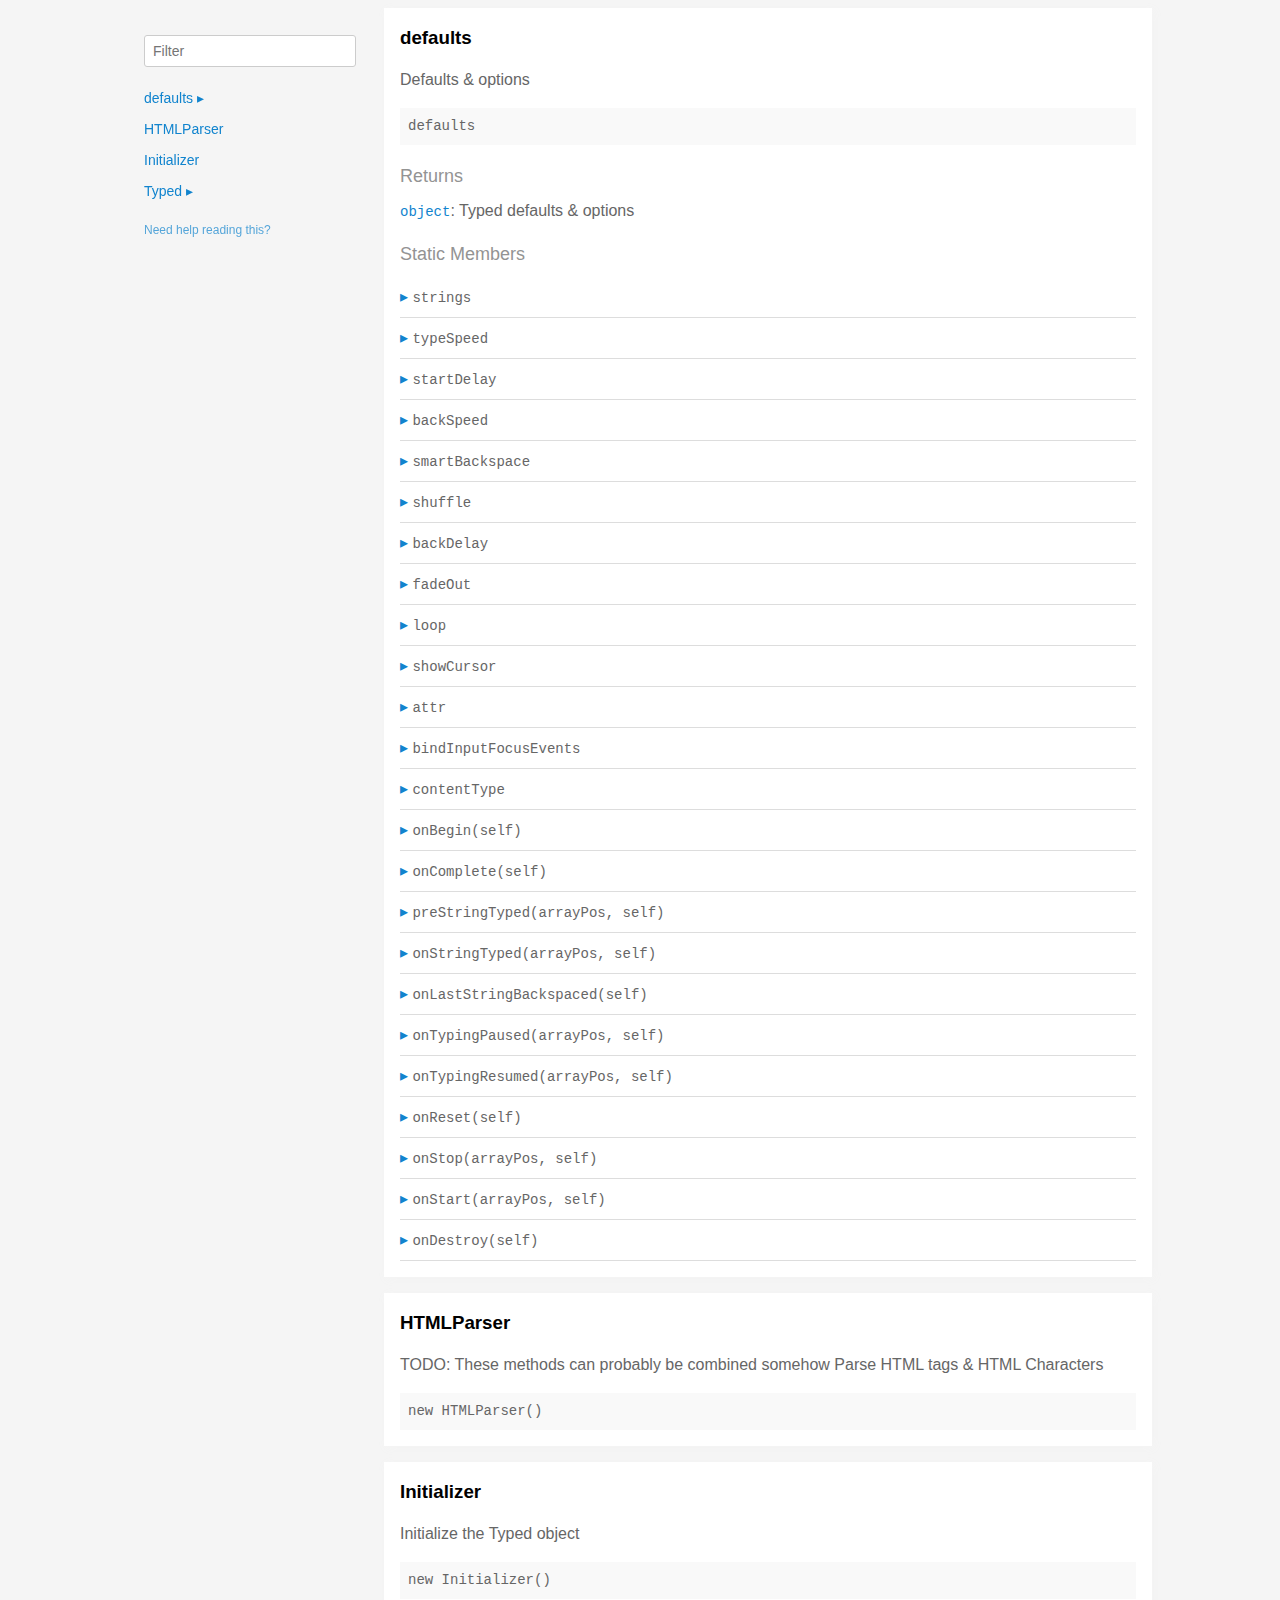
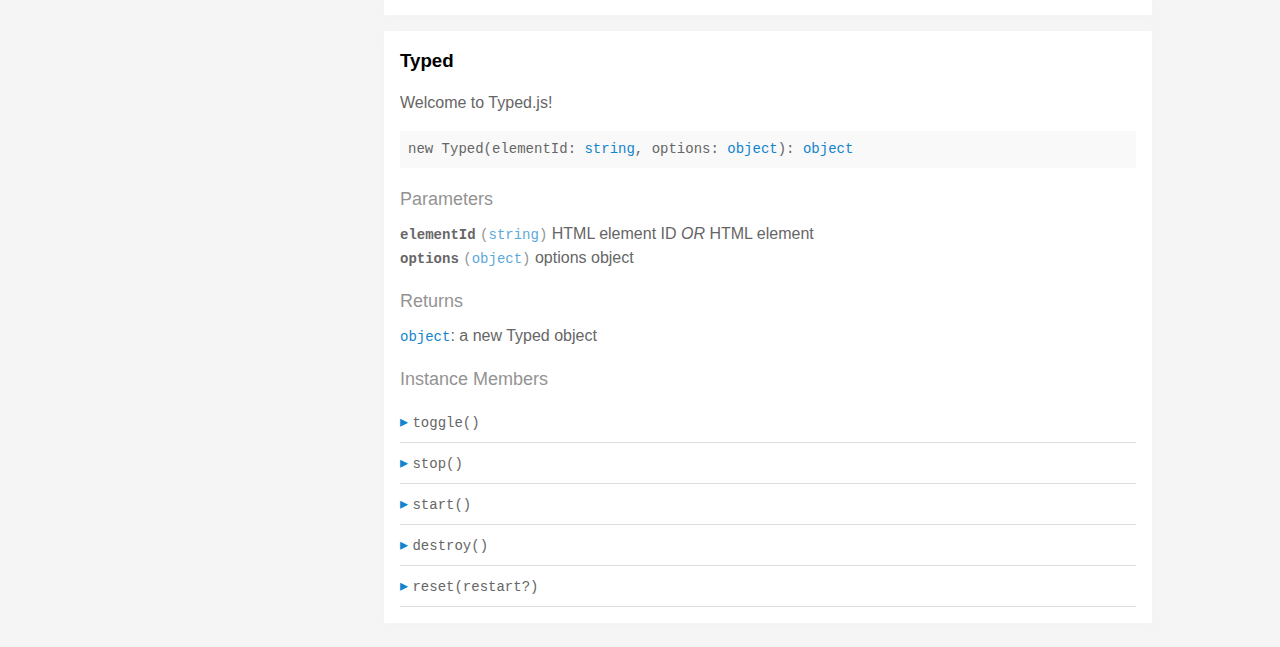
<file: assets/script/typed.js/docs/index.html>
<!doctype html>
<html>
<head>
  <meta charset='utf-8' />
  <title>  | Documentation</title>
  <meta name='viewport' content='width=device-width,initial-scale=1'>
  <link href='assets/bass.css' type='text/css' rel='stylesheet' />
  <link href='assets/style.css' type='text/css' rel='stylesheet' />
  <link href='assets/github.css' type='text/css' rel='stylesheet' />
</head>
<body class='documentation'>
  <div class='max-width-4 mx-auto'>
    <div class='clearfix md-mxn2'>
      <div class='fixed xs-hide fix-3 overflow-auto max-height-100'>
        <div class='py1 px2'>
          <h3 class='mb0 no-anchor'></h3>
          <div class='mb1'><code></code></div>
          <input
            placeholder='Filter'
            id='filter-input'
            class='col12 block input'
            type='text' />
          <div id='toc'>
            <ul class='list-reset h5 py1-ul'>
              
                
                <li><a
                  href='#defaults'
                  class=" toggle-sibling">
                  defaults
                  <span class='icon'>▸</span>
                </a>
                
                <div class='toggle-target display-none'>
                  
                  <ul class='list-reset py1-ul pl1'>
                    <li class='h5'><span>Static members</span></li>
                    
                      <li><a
                        href='#defaults.strings'
                        class='regular pre-open'>
                        .strings
                      </a></li>
                    
                      <li><a
                        href='#defaults.typeSpeed'
                        class='regular pre-open'>
                        .typeSpeed
                      </a></li>
                    
                      <li><a
                        href='#defaults.startDelay'
                        class='regular pre-open'>
                        .startDelay
                      </a></li>
                    
                      <li><a
                        href='#defaults.backSpeed'
                        class='regular pre-open'>
                        .backSpeed
                      </a></li>
                    
                      <li><a
                        href='#defaults.smartBackspace'
                        class='regular pre-open'>
                        .smartBackspace
                      </a></li>
                    
                      <li><a
                        href='#defaults.shuffle'
                        class='regular pre-open'>
                        .shuffle
                      </a></li>
                    
                      <li><a
                        href='#defaults.backDelay'
                        class='regular pre-open'>
                        .backDelay
                      </a></li>
                    
                      <li><a
                        href='#defaults.fadeOut'
                        class='regular pre-open'>
                        .fadeOut
                      </a></li>
                    
                      <li><a
                        href='#defaults.loop'
                        class='regular pre-open'>
                        .loop
                      </a></li>
                    
                      <li><a
                        href='#defaults.showCursor'
                        class='regular pre-open'>
                        .showCursor
                      </a></li>
                    
                      <li><a
                        href='#defaults.attr'
                        class='regular pre-open'>
                        .attr
                      </a></li>
                    
                      <li><a
                        href='#defaults.bindInputFocusEvents'
                        class='regular pre-open'>
                        .bindInputFocusEvents
                      </a></li>
                    
                      <li><a
                        href='#defaults.contentType'
                        class='regular pre-open'>
                        .contentType
                      </a></li>

                      <li><a
                        href='#defaults.onBegin'
                        class='regular pre-open'>
                        .onBegin
                      </a></li>

                      <li><a
                        href='#defaults.onComplete'
                        class='regular pre-open'>
                        .onComplete
                      </a></li>
                    
                      <li><a
                        href='#defaults.preStringTyped'
                        class='regular pre-open'>
                        .preStringTyped
                      </a></li>
                    
                      <li><a
                        href='#defaults.onStringTyped'
                        class='regular pre-open'>
                        .onStringTyped
                      </a></li>
                    
                      <li><a
                        href='#defaults.onLastStringBackspaced'
                        class='regular pre-open'>
                        .onLastStringBackspaced
                      </a></li>
                    
                      <li><a
                        href='#defaults.onTypingPaused'
                        class='regular pre-open'>
                        .onTypingPaused
                      </a></li>
                    
                      <li><a
                        href='#defaults.onTypingResumed'
                        class='regular pre-open'>
                        .onTypingResumed
                      </a></li>
                    
                      <li><a
                        href='#defaults.onReset'
                        class='regular pre-open'>
                        .onReset
                      </a></li>
                    
                      <li><a
                        href='#defaults.onStop'
                        class='regular pre-open'>
                        .onStop
                      </a></li>
                    
                      <li><a
                        href='#defaults.onStart'
                        class='regular pre-open'>
                        .onStart
                      </a></li>
                    
                      <li><a
                        href='#defaults.onDestroy'
                        class='regular pre-open'>
                        .onDestroy
                      </a></li>
                    
                    </ul>
                  
                  
                  
                </div>
                
                </li>
              
                
                <li><a
                  href='#htmlparser'
                  class="">
                  HTMLParser
                  
                </a>
                
                </li>
              
                
                <li><a
                  href='#initializer'
                  class="">
                  Initializer
                  
                </a>
                
                </li>
              
                
                <li><a
                  href='#typed'
                  class=" toggle-sibling">
                  Typed
                  <span class='icon'>▸</span>
                </a>
                
                <div class='toggle-target display-none'>
                  
                  
                    <ul class='list-reset py1-ul pl1'>
                      <li class='h5'><span>Instance members</span></li>
                      
                      <li><a
                        href='#Typed#toggle'
                        class='regular pre-open'>
                        #toggle
                      </a></li>
                      
                      <li><a
                        href='#Typed#stop'
                        class='regular pre-open'>
                        #stop
                      </a></li>
                      
                      <li><a
                        href='#Typed#start'
                        class='regular pre-open'>
                        #start
                      </a></li>
                      
                      <li><a
                        href='#Typed#destroy'
                        class='regular pre-open'>
                        #destroy
                      </a></li>
                      
                      <li><a
                        href='#Typed#reset'
                        class='regular pre-open'>
                        #reset
                      </a></li>
                      
                    </ul>
                  
                  
                </div>
                
                </li>
              
            </ul>
          </div>
          <div class='mt1 h6 quiet'>
            <a href='http://documentation.js.org/reading-documentation.html'>Need help reading this?</a>
          </div>
        </div>
      </div>
      <div class='fix-margin-3'>
        
          
            <section class='p2 mb2 clearfix bg-white minishadow'>

  
  <div class='clearfix'>
    
    <h3 class='fl m0' id='defaults'>
      defaults
    </h3>
    
    
  </div>
  

  <p>Defaults &#x26; options</p>


  <div class='pre p1 fill-light mt0'>defaults</div>
  
  

  
  
  
  
  

  

  

  
    
      <div class='py1 quiet mt1 prose-big'>Returns</div>
      <code><a href="https://developer.mozilla.org/en-US/docs/Web/JavaScript/Reference/Global_Objects/Object">object</a></code>:
        Typed defaults &#x26; options

      
    
  

  

  

  
    <div class='py1 quiet mt1 prose-big'>Static Members</div>
    <div class="clearfix">
  
    <div class='border-bottom' id='defaults.strings'>
      <div class="clearfix small pointer toggle-sibling">
        <div class="py1 contain">
            <a class='icon pin-right py1 dark-link caret-right'>▸</a>
            <span class='code strong strong truncate'>strings</span>
        </div>
      </div>
      <div class="clearfix display-none toggle-target">
        <section class='p2 mb2 clearfix bg-white minishadow'>

  

  

  <div class='pre p1 fill-light mt0'>strings</div>
  
  

  
  
  
  
  

  

  
    <div class='py1 quiet mt1 prose-big'>Properties</div>
    <div>
      
        <div class='space-bottom0'>
          <span class='code bold'>strings</span> <code class='quiet'>(<a href="https://developer.mozilla.org/en-US/docs/Web/JavaScript/Reference/Global_Objects/Array">array</a>)</code>
          : strings to be typed

          
        </div>
      
        <div class='space-bottom0'>
          <span class='code bold'>stringsElement</span> <code class='quiet'>(<a href="https://developer.mozilla.org/en-US/docs/Web/JavaScript/Reference/Global_Objects/String">string</a>)</code>
          : ID of element containing string children

          
        </div>
      
    </div>
  

  

  

  

  

  

  
</section>

      </div>
    </div>
  
    <div class='border-bottom' id='defaults.typeSpeed'>
      <div class="clearfix small pointer toggle-sibling">
        <div class="py1 contain">
            <a class='icon pin-right py1 dark-link caret-right'>▸</a>
            <span class='code strong strong truncate'>typeSpeed</span>
        </div>
      </div>
      <div class="clearfix display-none toggle-target">
        <section class='p2 mb2 clearfix bg-white minishadow'>

  

  

  <div class='pre p1 fill-light mt0'>typeSpeed</div>
  
  

  
  
  
  
  

  

  
    <div class='py1 quiet mt1 prose-big'>Properties</div>
    <div>
      
        <div class='space-bottom0'>
          <span class='code bold'>typeSpeed</span> <code class='quiet'>(<a href="https://developer.mozilla.org/en-US/docs/Web/JavaScript/Reference/Global_Objects/Number">number</a>)</code>
          : type speed in milliseconds

          
        </div>
      
    </div>
  

  

  

  

  

  

  
</section>

      </div>
    </div>
  
    <div class='border-bottom' id='defaults.startDelay'>
      <div class="clearfix small pointer toggle-sibling">
        <div class="py1 contain">
            <a class='icon pin-right py1 dark-link caret-right'>▸</a>
            <span class='code strong strong truncate'>startDelay</span>
        </div>
      </div>
      <div class="clearfix display-none toggle-target">
        <section class='p2 mb2 clearfix bg-white minishadow'>

  

  

  <div class='pre p1 fill-light mt0'>startDelay</div>
  
  

  
  
  
  
  

  

  
    <div class='py1 quiet mt1 prose-big'>Properties</div>
    <div>
      
        <div class='space-bottom0'>
          <span class='code bold'>startDelay</span> <code class='quiet'>(<a href="https://developer.mozilla.org/en-US/docs/Web/JavaScript/Reference/Global_Objects/Number">number</a>)</code>
          : time before typing starts in milliseconds

          
        </div>
      
    </div>
  

  

  

  

  

  

  
</section>

      </div>
    </div>
  
    <div class='border-bottom' id='defaults.backSpeed'>
      <div class="clearfix small pointer toggle-sibling">
        <div class="py1 contain">
            <a class='icon pin-right py1 dark-link caret-right'>▸</a>
            <span class='code strong strong truncate'>backSpeed</span>
        </div>
      </div>
      <div class="clearfix display-none toggle-target">
        <section class='p2 mb2 clearfix bg-white minishadow'>

  

  

  <div class='pre p1 fill-light mt0'>backSpeed</div>
  
  

  
  
  
  
  

  

  
    <div class='py1 quiet mt1 prose-big'>Properties</div>
    <div>
      
        <div class='space-bottom0'>
          <span class='code bold'>backSpeed</span> <code class='quiet'>(<a href="https://developer.mozilla.org/en-US/docs/Web/JavaScript/Reference/Global_Objects/Number">number</a>)</code>
          : backspacing speed in milliseconds

          
        </div>
      
    </div>
  

  

  

  

  

  

  
</section>

      </div>
    </div>
  
    <div class='border-bottom' id='defaults.smartBackspace'>
      <div class="clearfix small pointer toggle-sibling">
        <div class="py1 contain">
            <a class='icon pin-right py1 dark-link caret-right'>▸</a>
            <span class='code strong strong truncate'>smartBackspace</span>
        </div>
      </div>
      <div class="clearfix display-none toggle-target">
        <section class='p2 mb2 clearfix bg-white minishadow'>

  

  

  <div class='pre p1 fill-light mt0'>smartBackspace</div>
  
  

  
  
  
  
  

  

  
    <div class='py1 quiet mt1 prose-big'>Properties</div>
    <div>
      
        <div class='space-bottom0'>
          <span class='code bold'>smartBackspace</span> <code class='quiet'>(<a href="https://developer.mozilla.org/en-US/docs/Web/JavaScript/Reference/Global_Objects/Boolean">boolean</a>)</code>
          : only backspace what doesn't match the previous string

          
        </div>
      
    </div>
  

  

  

  

  

  

  
</section>

      </div>
    </div>
  
    <div class='border-bottom' id='defaults.shuffle'>
      <div class="clearfix small pointer toggle-sibling">
        <div class="py1 contain">
            <a class='icon pin-right py1 dark-link caret-right'>▸</a>
            <span class='code strong strong truncate'>shuffle</span>
        </div>
      </div>
      <div class="clearfix display-none toggle-target">
        <section class='p2 mb2 clearfix bg-white minishadow'>

  

  

  <div class='pre p1 fill-light mt0'>shuffle</div>
  
  

  
  
  
  
  

  

  
    <div class='py1 quiet mt1 prose-big'>Properties</div>
    <div>
      
        <div class='space-bottom0'>
          <span class='code bold'>shuffle</span> <code class='quiet'>(<a href="https://developer.mozilla.org/en-US/docs/Web/JavaScript/Reference/Global_Objects/Boolean">boolean</a>)</code>
          : shuffle the strings

          
        </div>
      
    </div>
  

  

  

  

  

  

  
</section>

      </div>
    </div>
  
    <div class='border-bottom' id='defaults.backDelay'>
      <div class="clearfix small pointer toggle-sibling">
        <div class="py1 contain">
            <a class='icon pin-right py1 dark-link caret-right'>▸</a>
            <span class='code strong strong truncate'>backDelay</span>
        </div>
      </div>
      <div class="clearfix display-none toggle-target">
        <section class='p2 mb2 clearfix bg-white minishadow'>

  

  

  <div class='pre p1 fill-light mt0'>backDelay</div>
  
  

  
  
  
  
  

  

  
    <div class='py1 quiet mt1 prose-big'>Properties</div>
    <div>
      
        <div class='space-bottom0'>
          <span class='code bold'>backDelay</span> <code class='quiet'>(<a href="https://developer.mozilla.org/en-US/docs/Web/JavaScript/Reference/Global_Objects/Number">number</a>)</code>
          : time before backspacing in milliseconds

          
        </div>
      
    </div>
  

  

  

  

  

  

  
</section>

      </div>
    </div>
  
    <div class='border-bottom' id='defaults.fadeOut'>
      <div class="clearfix small pointer toggle-sibling">
        <div class="py1 contain">
            <a class='icon pin-right py1 dark-link caret-right'>▸</a>
            <span class='code strong strong truncate'>fadeOut</span>
        </div>
      </div>
      <div class="clearfix display-none toggle-target">
        <section class='p2 mb2 clearfix bg-white minishadow'>

  

  

  <div class='pre p1 fill-light mt0'>fadeOut</div>
  
  

  
  
  
  
  

  

  
    <div class='py1 quiet mt1 prose-big'>Properties</div>
    <div>
      
        <div class='space-bottom0'>
          <span class='code bold'>fadeOut</span> <code class='quiet'>(<a href="https://developer.mozilla.org/en-US/docs/Web/JavaScript/Reference/Global_Objects/Boolean">boolean</a>)</code>
          : Fade out instead of backspace

          
        </div>
      
        <div class='space-bottom0'>
          <span class='code bold'>fadeOutClass</span> <code class='quiet'>(<a href="https://developer.mozilla.org/en-US/docs/Web/JavaScript/Reference/Global_Objects/String">string</a>)</code>
          : css class for fade animation

          
        </div>
      
        <div class='space-bottom0'>
          <span class='code bold'>fadeOutDelay</span> <code class='quiet'>(<a href="https://developer.mozilla.org/en-US/docs/Web/JavaScript/Reference/Global_Objects/Boolean">boolean</a>)</code>
          : Fade out delay in milliseconds

          
        </div>
      
    </div>
  

  

  

  

  

  

  
</section>

      </div>
    </div>
  
    <div class='border-bottom' id='defaults.loop'>
      <div class="clearfix small pointer toggle-sibling">
        <div class="py1 contain">
            <a class='icon pin-right py1 dark-link caret-right'>▸</a>
            <span class='code strong strong truncate'>loop</span>
        </div>
      </div>
      <div class="clearfix display-none toggle-target">
        <section class='p2 mb2 clearfix bg-white minishadow'>

  

  

  <div class='pre p1 fill-light mt0'>loop</div>
  
  

  
  
  
  
  

  

  
    <div class='py1 quiet mt1 prose-big'>Properties</div>
    <div>
      
        <div class='space-bottom0'>
          <span class='code bold'>loop</span> <code class='quiet'>(<a href="https://developer.mozilla.org/en-US/docs/Web/JavaScript/Reference/Global_Objects/Boolean">boolean</a>)</code>
          : loop strings

          
        </div>
      
        <div class='space-bottom0'>
          <span class='code bold'>loopCount</span> <code class='quiet'>(<a href="https://developer.mozilla.org/en-US/docs/Web/JavaScript/Reference/Global_Objects/Number">number</a>)</code>
          : amount of loops

          
        </div>
      
    </div>
  

  

  

  

  

  

  
</section>

      </div>
    </div>
  
    <div class='border-bottom' id='defaults.showCursor'>
      <div class="clearfix small pointer toggle-sibling">
        <div class="py1 contain">
            <a class='icon pin-right py1 dark-link caret-right'>▸</a>
            <span class='code strong strong truncate'>showCursor</span>
        </div>
      </div>
      <div class="clearfix display-none toggle-target">
        <section class='p2 mb2 clearfix bg-white minishadow'>

  

  

  <div class='pre p1 fill-light mt0'>showCursor</div>
  
  

  
  
  
  
  

  

  
    <div class='py1 quiet mt1 prose-big'>Properties</div>
    <div>
      
        <div class='space-bottom0'>
          <span class='code bold'>showCursor</span> <code class='quiet'>(<a href="https://developer.mozilla.org/en-US/docs/Web/JavaScript/Reference/Global_Objects/Boolean">boolean</a>)</code>
          : show cursor

          
        </div>
      
        <div class='space-bottom0'>
          <span class='code bold'>cursorChar</span> <code class='quiet'>(<a href="https://developer.mozilla.org/en-US/docs/Web/JavaScript/Reference/Global_Objects/String">string</a>)</code>
          : character for cursor

          
        </div>
      
        <div class='space-bottom0'>
          <span class='code bold'>autoInsertCss</span> <code class='quiet'>(<a href="https://developer.mozilla.org/en-US/docs/Web/JavaScript/Reference/Global_Objects/Boolean">boolean</a>)</code>
          : insert CSS for cursor and fadeOut into HTML 
<head>

          
        </div>
      
    </div>
  

  

  

  

  

  

  
</section>

      </div>
    </div>
  
    <div class='border-bottom' id='defaults.attr'>
      <div class="clearfix small pointer toggle-sibling">
        <div class="py1 contain">
            <a class='icon pin-right py1 dark-link caret-right'>▸</a>
            <span class='code strong strong truncate'>attr</span>
        </div>
      </div>
      <div class="clearfix display-none toggle-target">
        <section class='p2 mb2 clearfix bg-white minishadow'>

  

  

  <div class='pre p1 fill-light mt0'>attr</div>
  
  

  
  
  
  
  

  

  
    <div class='py1 quiet mt1 prose-big'>Properties</div>
    <div>
      
        <div class='space-bottom0'>
          <span class='code bold'>attr</span> <code class='quiet'>(<a href="https://developer.mozilla.org/en-US/docs/Web/JavaScript/Reference/Global_Objects/String">string</a>)</code>
          : attribute for typing
Ex: input placeholder, value, or just HTML text

          
        </div>
      
    </div>
  

  

  

  

  

  

  
</section>

      </div>
    </div>
  
    <div class='border-bottom' id='defaults.bindInputFocusEvents'>
      <div class="clearfix small pointer toggle-sibling">
        <div class="py1 contain">
            <a class='icon pin-right py1 dark-link caret-right'>▸</a>
            <span class='code strong strong truncate'>bindInputFocusEvents</span>
        </div>
      </div>
      <div class="clearfix display-none toggle-target">
        <section class='p2 mb2 clearfix bg-white minishadow'>

  

  

  <div class='pre p1 fill-light mt0'>bindInputFocusEvents</div>
  
  

  
  
  
  
  

  

  
    <div class='py1 quiet mt1 prose-big'>Properties</div>
    <div>
      
        <div class='space-bottom0'>
          <span class='code bold'>bindInputFocusEvents</span> <code class='quiet'>(<a href="https://developer.mozilla.org/en-US/docs/Web/JavaScript/Reference/Global_Objects/Boolean">boolean</a>)</code>
          : bind to focus and blur if el is text input

          
        </div>
      
    </div>
  

  

  

  

  

  

  
</section>

      </div>
    </div>
  
    <div class='border-bottom' id='defaults.contentType'>
      <div class="clearfix small pointer toggle-sibling">
        <div class="py1 contain">
            <a class='icon pin-right py1 dark-link caret-right'>▸</a>
            <span class='code strong strong truncate'>contentType</span>
        </div>
      </div>
      <div class="clearfix display-none toggle-target">
        <section class='p2 mb2 clearfix bg-white minishadow'>

  

  

  <div class='pre p1 fill-light mt0'>contentType</div>
  
  

  
  
  
  
  

  

  
    <div class='py1 quiet mt1 prose-big'>Properties</div>
    <div>
      
        <div class='space-bottom0'>
          <span class='code bold'>contentType</span> <code class='quiet'>(<a href="https://developer.mozilla.org/en-US/docs/Web/JavaScript/Reference/Global_Objects/String">string</a>)</code>
          : 'html' or 'null' for plaintext

          
        </div>
      
    </div>
  

  

  

  

  

  

  
</section>

      </div>
    </div>
  
    <div class='border-bottom' id='defaults.onBegin'>
      <div class="clearfix small pointer toggle-sibling">
        <div class="py1 contain">
            <a class='icon pin-right py1 dark-link caret-right'>▸</a>
            <span class='code strong strong truncate'>onBegin(self)</span>
        </div>
      </div>
      <div class="clearfix display-none toggle-target">
        <section class='p2 mb2 clearfix bg-white minishadow'>

  

  <p>Before it begins typing</p>

  <div class='pre p1 fill-light mt0'>onBegin(self: <a href="#typed">Typed</a>)</div>
  
    <div class='py1 quiet mt1 prose-big'>Parameters</div>
    <div class='prose'>
      
        <div class='space-bottom0'>
          <div>
            <span class='code bold'>self</span> <code class='quiet'>(<a href="#typed">Typed</a>)</code>
	    
          </div>
          
        </div>
      
    </div>
  
</section>

      </div>
    </div>

    <div class='border-bottom' id='defaults.onComplete'>
      <div class="clearfix small pointer toggle-sibling">
        <div class="py1 contain">
            <a class='icon pin-right py1 dark-link caret-right'>▸</a>
            <span class='code strong strong truncate'>onComplete(self)</span>
        </div>
      </div>
      <div class="clearfix display-none toggle-target">
        <section class='p2 mb2 clearfix bg-white minishadow'>

  

  <p>All typing is complete</p>


  <div class='pre p1 fill-light mt0'>onComplete(self: <a href="#typed">Typed</a>)</div>
  
  

  
  
  
  
  

  
    <div class='py1 quiet mt1 prose-big'>Parameters</div>
    <div class='prose'>
      
        <div class='space-bottom0'>
          <div>
            <span class='code bold'>self</span> <code class='quiet'>(<a href="#typed">Typed</a>)</code>
	    
          </div>
          
        </div>
      
    </div>
  

  

  

  

  

  

  

  
</section>

      </div>
    </div>
  
    <div class='border-bottom' id='defaults.preStringTyped'>
      <div class="clearfix small pointer toggle-sibling">
        <div class="py1 contain">
            <a class='icon pin-right py1 dark-link caret-right'>▸</a>
            <span class='code strong strong truncate'>preStringTyped(arrayPos, self)</span>
        </div>
      </div>
      <div class="clearfix display-none toggle-target">
        <section class='p2 mb2 clearfix bg-white minishadow'>

  

  <p>Before each string is typed</p>


  <div class='pre p1 fill-light mt0'>preStringTyped(arrayPos: <a href="https://developer.mozilla.org/en-US/docs/Web/JavaScript/Reference/Global_Objects/Number">number</a>, self: <a href="#typed">Typed</a>)</div>
  
  

  
  
  
  
  

  
    <div class='py1 quiet mt1 prose-big'>Parameters</div>
    <div class='prose'>
      
        <div class='space-bottom0'>
          <div>
            <span class='code bold'>arrayPos</span> <code class='quiet'>(<a href="https://developer.mozilla.org/en-US/docs/Web/JavaScript/Reference/Global_Objects/Number">number</a>)</code>
	    
          </div>
          
        </div>
      
        <div class='space-bottom0'>
          <div>
            <span class='code bold'>self</span> <code class='quiet'>(<a href="#typed">Typed</a>)</code>
	    
          </div>
          
        </div>
      
    </div>
  

  

  

  

  

  

  

  
</section>

      </div>
    </div>
  
    <div class='border-bottom' id='defaults.onStringTyped'>
      <div class="clearfix small pointer toggle-sibling">
        <div class="py1 contain">
            <a class='icon pin-right py1 dark-link caret-right'>▸</a>
            <span class='code strong strong truncate'>onStringTyped(arrayPos, self)</span>
        </div>
      </div>
      <div class="clearfix display-none toggle-target">
        <section class='p2 mb2 clearfix bg-white minishadow'>

  

  <p>After each string is typed</p>


  <div class='pre p1 fill-light mt0'>onStringTyped(arrayPos: <a href="https://developer.mozilla.org/en-US/docs/Web/JavaScript/Reference/Global_Objects/Number">number</a>, self: <a href="#typed">Typed</a>)</div>
  
  

  
  
  
  
  

  
    <div class='py1 quiet mt1 prose-big'>Parameters</div>
    <div class='prose'>
      
        <div class='space-bottom0'>
          <div>
            <span class='code bold'>arrayPos</span> <code class='quiet'>(<a href="https://developer.mozilla.org/en-US/docs/Web/JavaScript/Reference/Global_Objects/Number">number</a>)</code>
	    
          </div>
          
        </div>
      
        <div class='space-bottom0'>
          <div>
            <span class='code bold'>self</span> <code class='quiet'>(<a href="#typed">Typed</a>)</code>
	    
          </div>
          
        </div>
      
    </div>
  

  

  

  

  

  

  

  
</section>

      </div>
    </div>
  
    <div class='border-bottom' id='defaults.onLastStringBackspaced'>
      <div class="clearfix small pointer toggle-sibling">
        <div class="py1 contain">
            <a class='icon pin-right py1 dark-link caret-right'>▸</a>
            <span class='code strong strong truncate'>onLastStringBackspaced(self)</span>
        </div>
      </div>
      <div class="clearfix display-none toggle-target">
        <section class='p2 mb2 clearfix bg-white minishadow'>

  

  <p>During looping, after last string is typed</p>


  <div class='pre p1 fill-light mt0'>onLastStringBackspaced(self: <a href="#typed">Typed</a>)</div>
  
  

  
  
  
  
  

  
    <div class='py1 quiet mt1 prose-big'>Parameters</div>
    <div class='prose'>
      
        <div class='space-bottom0'>
          <div>
            <span class='code bold'>self</span> <code class='quiet'>(<a href="#typed">Typed</a>)</code>
	    
          </div>
          
        </div>
      
    </div>
  

  

  

  

  

  

  

  
</section>

      </div>
    </div>
  
    <div class='border-bottom' id='defaults.onTypingPaused'>
      <div class="clearfix small pointer toggle-sibling">
        <div class="py1 contain">
            <a class='icon pin-right py1 dark-link caret-right'>▸</a>
            <span class='code strong strong truncate'>onTypingPaused(arrayPos, self)</span>
        </div>
      </div>
      <div class="clearfix display-none toggle-target">
        <section class='p2 mb2 clearfix bg-white minishadow'>

  

  <p>Typing has been stopped</p>


  <div class='pre p1 fill-light mt0'>onTypingPaused(arrayPos: <a href="https://developer.mozilla.org/en-US/docs/Web/JavaScript/Reference/Global_Objects/Number">number</a>, self: <a href="#typed">Typed</a>)</div>
  
  

  
  
  
  
  

  
    <div class='py1 quiet mt1 prose-big'>Parameters</div>
    <div class='prose'>
      
        <div class='space-bottom0'>
          <div>
            <span class='code bold'>arrayPos</span> <code class='quiet'>(<a href="https://developer.mozilla.org/en-US/docs/Web/JavaScript/Reference/Global_Objects/Number">number</a>)</code>
	    
          </div>
          
        </div>
      
        <div class='space-bottom0'>
          <div>
            <span class='code bold'>self</span> <code class='quiet'>(<a href="#typed">Typed</a>)</code>
	    
          </div>
          
        </div>
      
    </div>
  

  

  

  

  

  

  

  
</section>

      </div>
    </div>
  
    <div class='border-bottom' id='defaults.onTypingResumed'>
      <div class="clearfix small pointer toggle-sibling">
        <div class="py1 contain">
            <a class='icon pin-right py1 dark-link caret-right'>▸</a>
            <span class='code strong strong truncate'>onTypingResumed(arrayPos, self)</span>
        </div>
      </div>
      <div class="clearfix display-none toggle-target">
        <section class='p2 mb2 clearfix bg-white minishadow'>

  

  <p>Typing has been started after being stopped</p>


  <div class='pre p1 fill-light mt0'>onTypingResumed(arrayPos: <a href="https://developer.mozilla.org/en-US/docs/Web/JavaScript/Reference/Global_Objects/Number">number</a>, self: <a href="#typed">Typed</a>)</div>
  
  

  
  
  
  
  

  
    <div class='py1 quiet mt1 prose-big'>Parameters</div>
    <div class='prose'>
      
        <div class='space-bottom0'>
          <div>
            <span class='code bold'>arrayPos</span> <code class='quiet'>(<a href="https://developer.mozilla.org/en-US/docs/Web/JavaScript/Reference/Global_Objects/Number">number</a>)</code>
	    
          </div>
          
        </div>
      
        <div class='space-bottom0'>
          <div>
            <span class='code bold'>self</span> <code class='quiet'>(<a href="#typed">Typed</a>)</code>
	    
          </div>
          
        </div>
      
    </div>
  

  

  

  

  

  

  

  
</section>

      </div>
    </div>
  
    <div class='border-bottom' id='defaults.onReset'>
      <div class="clearfix small pointer toggle-sibling">
        <div class="py1 contain">
            <a class='icon pin-right py1 dark-link caret-right'>▸</a>
            <span class='code strong strong truncate'>onReset(self)</span>
        </div>
      </div>
      <div class="clearfix display-none toggle-target">
        <section class='p2 mb2 clearfix bg-white minishadow'>

  

  <p>After reset</p>


  <div class='pre p1 fill-light mt0'>onReset(self: <a href="#typed">Typed</a>)</div>
  
  

  
  
  
  
  

  
    <div class='py1 quiet mt1 prose-big'>Parameters</div>
    <div class='prose'>
      
        <div class='space-bottom0'>
          <div>
            <span class='code bold'>self</span> <code class='quiet'>(<a href="#typed">Typed</a>)</code>
	    
          </div>
          
        </div>
      
    </div>
  

  

  

  

  

  

  

  
</section>

      </div>
    </div>
  
    <div class='border-bottom' id='defaults.onStop'>
      <div class="clearfix small pointer toggle-sibling">
        <div class="py1 contain">
            <a class='icon pin-right py1 dark-link caret-right'>▸</a>
            <span class='code strong strong truncate'>onStop(arrayPos, self)</span>
        </div>
      </div>
      <div class="clearfix display-none toggle-target">
        <section class='p2 mb2 clearfix bg-white minishadow'>

  

  <p>After stop</p>


  <div class='pre p1 fill-light mt0'>onStop(arrayPos: <a href="https://developer.mozilla.org/en-US/docs/Web/JavaScript/Reference/Global_Objects/Number">number</a>, self: <a href="#typed">Typed</a>)</div>
  
  

  
  
  
  
  

  
    <div class='py1 quiet mt1 prose-big'>Parameters</div>
    <div class='prose'>
      
        <div class='space-bottom0'>
          <div>
            <span class='code bold'>arrayPos</span> <code class='quiet'>(<a href="https://developer.mozilla.org/en-US/docs/Web/JavaScript/Reference/Global_Objects/Number">number</a>)</code>
	    
          </div>
          
        </div>
      
        <div class='space-bottom0'>
          <div>
            <span class='code bold'>self</span> <code class='quiet'>(<a href="#typed">Typed</a>)</code>
	    
          </div>
          
        </div>
      
    </div>
  

  

  

  

  

  

  

  
</section>

      </div>
    </div>
  
    <div class='border-bottom' id='defaults.onStart'>
      <div class="clearfix small pointer toggle-sibling">
        <div class="py1 contain">
            <a class='icon pin-right py1 dark-link caret-right'>▸</a>
            <span class='code strong strong truncate'>onStart(arrayPos, self)</span>
        </div>
      </div>
      <div class="clearfix display-none toggle-target">
        <section class='p2 mb2 clearfix bg-white minishadow'>

  

  <p>After start</p>


  <div class='pre p1 fill-light mt0'>onStart(arrayPos: <a href="https://developer.mozilla.org/en-US/docs/Web/JavaScript/Reference/Global_Objects/Number">number</a>, self: <a href="#typed">Typed</a>)</div>
  
  

  
  
  
  
  

  
    <div class='py1 quiet mt1 prose-big'>Parameters</div>
    <div class='prose'>
      
        <div class='space-bottom0'>
          <div>
            <span class='code bold'>arrayPos</span> <code class='quiet'>(<a href="https://developer.mozilla.org/en-US/docs/Web/JavaScript/Reference/Global_Objects/Number">number</a>)</code>
	    
          </div>
          
        </div>
      
        <div class='space-bottom0'>
          <div>
            <span class='code bold'>self</span> <code class='quiet'>(<a href="#typed">Typed</a>)</code>
	    
          </div>
          
        </div>
      
    </div>
  

  

  

  

  

  

  

  
</section>

      </div>
    </div>
  
    <div class='border-bottom' id='defaults.onDestroy'>
      <div class="clearfix small pointer toggle-sibling">
        <div class="py1 contain">
            <a class='icon pin-right py1 dark-link caret-right'>▸</a>
            <span class='code strong strong truncate'>onDestroy(self)</span>
        </div>
      </div>
      <div class="clearfix display-none toggle-target">
        <section class='p2 mb2 clearfix bg-white minishadow'>

  

  <p>After destroy</p>


  <div class='pre p1 fill-light mt0'>onDestroy(self: <a href="#typed">Typed</a>)</div>
  
  

  
  
  
  
  

  
    <div class='py1 quiet mt1 prose-big'>Parameters</div>
    <div class='prose'>
      
        <div class='space-bottom0'>
          <div>
            <span class='code bold'>self</span> <code class='quiet'>(<a href="#typed">Typed</a>)</code>
	    
          </div>
          
        </div>
      
    </div>
  

  

  

  

  

  

  

  
</section>

      </div>
    </div>
  
</div>

  

  

  
</section>

          
        
          
            <section class='p2 mb2 clearfix bg-white minishadow'>

  
  <div class='clearfix'>
    
    <h3 class='fl m0' id='htmlparser'>
      HTMLParser
    </h3>
    
    
  </div>
  

  <p>TODO: These methods can probably be combined somehow
Parse HTML tags &#x26; HTML Characters</p>


  <div class='pre p1 fill-light mt0'>new HTMLParser()</div>
  
  

  
  
  
  
  

  

  

  

  

  

  

  

  
</section>

          
        
          
            <section class='p2 mb2 clearfix bg-white minishadow'>

  
  <div class='clearfix'>
    
    <h3 class='fl m0' id='initializer'>
      Initializer
    </h3>
    
    
  </div>
  

  <p>Initialize the Typed object</p>


  <div class='pre p1 fill-light mt0'>new Initializer()</div>
  
  

  
  
  
  
  

  

  

  

  

  

  

  

  
</section>

          
        
          
            <section class='p2 mb2 clearfix bg-white minishadow'>

  
  <div class='clearfix'>
    
    <h3 class='fl m0' id='typed'>
      Typed
    </h3>
    
    
  </div>
  

  <p>Welcome to Typed.js!</p>


  <div class='pre p1 fill-light mt0'>new Typed(elementId: <a href="https://developer.mozilla.org/en-US/docs/Web/JavaScript/Reference/Global_Objects/String">string</a>, options: <a href="https://developer.mozilla.org/en-US/docs/Web/JavaScript/Reference/Global_Objects/Object">object</a>): <a href="https://developer.mozilla.org/en-US/docs/Web/JavaScript/Reference/Global_Objects/Object">object</a></div>
  
  

  
  
  
  
  

  
    <div class='py1 quiet mt1 prose-big'>Parameters</div>
    <div class='prose'>
      
        <div class='space-bottom0'>
          <div>
            <span class='code bold'>elementId</span> <code class='quiet'>(<a href="https://developer.mozilla.org/en-US/docs/Web/JavaScript/Reference/Global_Objects/String">string</a>)</code>
	    HTML element ID 
<em>OR</em>
 HTML element

          </div>
          
        </div>
      
        <div class='space-bottom0'>
          <div>
            <span class='code bold'>options</span> <code class='quiet'>(<a href="https://developer.mozilla.org/en-US/docs/Web/JavaScript/Reference/Global_Objects/Object">object</a>)</code>
	    options object

          </div>
          
        </div>
      
    </div>
  

  

  
    
      <div class='py1 quiet mt1 prose-big'>Returns</div>
      <code><a href="https://developer.mozilla.org/en-US/docs/Web/JavaScript/Reference/Global_Objects/Object">object</a></code>:
        a new Typed object

      
    
  

  

  

  

  
    <div class='py1 quiet mt1 prose-big'>Instance Members</div>
    <div class="clearfix">
  
    <div class='border-bottom' id='Typed#toggle'>
      <div class="clearfix small pointer toggle-sibling">
        <div class="py1 contain">
            <a class='icon pin-right py1 dark-link caret-right'>▸</a>
            <span class='code strong strong truncate'>toggle()</span>
        </div>
      </div>
      <div class="clearfix display-none toggle-target">
        <section class='p2 mb2 clearfix bg-white minishadow'>

  

  <p>Toggle start() and stop() of the Typed instance</p>


  <div class='pre p1 fill-light mt0'>toggle()</div>
  
  

  
  
  
  
  

  

  

  

  

  

  

  

  
</section>

      </div>
    </div>
  
    <div class='border-bottom' id='Typed#stop'>
      <div class="clearfix small pointer toggle-sibling">
        <div class="py1 contain">
            <a class='icon pin-right py1 dark-link caret-right'>▸</a>
            <span class='code strong strong truncate'>stop()</span>
        </div>
      </div>
      <div class="clearfix display-none toggle-target">
        <section class='p2 mb2 clearfix bg-white minishadow'>

  

  <p>Stop typing / backspacing and enable cursor blinking</p>


  <div class='pre p1 fill-light mt0'>stop()</div>
  
  

  
  
  
  
  

  

  

  

  

  

  

  

  
</section>

      </div>
    </div>
  
    <div class='border-bottom' id='Typed#start'>
      <div class="clearfix small pointer toggle-sibling">
        <div class="py1 contain">
            <a class='icon pin-right py1 dark-link caret-right'>▸</a>
            <span class='code strong strong truncate'>start()</span>
        </div>
      </div>
      <div class="clearfix display-none toggle-target">
        <section class='p2 mb2 clearfix bg-white minishadow'>

  

  <p>Start typing / backspacing after being stopped</p>


  <div class='pre p1 fill-light mt0'>start()</div>
  
  

  
  
  
  
  

  

  

  

  

  

  

  

  
</section>

      </div>
    </div>
  
    <div class='border-bottom' id='Typed#destroy'>
      <div class="clearfix small pointer toggle-sibling">
        <div class="py1 contain">
            <a class='icon pin-right py1 dark-link caret-right'>▸</a>
            <span class='code strong strong truncate'>destroy()</span>
        </div>
      </div>
      <div class="clearfix display-none toggle-target">
        <section class='p2 mb2 clearfix bg-white minishadow'>

  

  <p>Destroy this instance of Typed</p>


  <div class='pre p1 fill-light mt0'>destroy()</div>
  
  

  
  
  
  
  

  

  

  

  

  

  

  

  
</section>

      </div>
    </div>
  
    <div class='border-bottom' id='Typed#reset'>
      <div class="clearfix small pointer toggle-sibling">
        <div class="py1 contain">
            <a class='icon pin-right py1 dark-link caret-right'>▸</a>
            <span class='code strong strong truncate'>reset(restart?)</span>
        </div>
      </div>
      <div class="clearfix display-none toggle-target">
        <section class='p2 mb2 clearfix bg-white minishadow'>

  

  <p>Reset Typed and optionally restarts</p>


  <div class='pre p1 fill-light mt0'>reset(restart: <a href="https://developer.mozilla.org/en-US/docs/Web/JavaScript/Reference/Global_Objects/Boolean">boolean</a>?= nser)</div>
  
  

  
  
  
  
  

  
    <div class='py1 quiet mt1 prose-big'>Parameters</div>
    <div class='prose'>
      
        <div class='space-bottom0'>
          <div>
            <span class='code bold'>restart</span> <code class='quiet'>(<a href="https://developer.mozilla.org/en-US/docs/Web/JavaScript/Reference/Global_Objects/Boolean">boolean</a>?= nser)</code>
	    
          </div>
          
        </div>
      
    </div>
  

  

  

  

  

  

  

  
</section>

      </div>
    </div>
  
</div>

  

  
</section>

          
        
      </div>
    </div>
  </div>
  <script src='assets/anchor.js'></script>
  <script src='assets/site.js'></script>
</body>
</html>
</file>
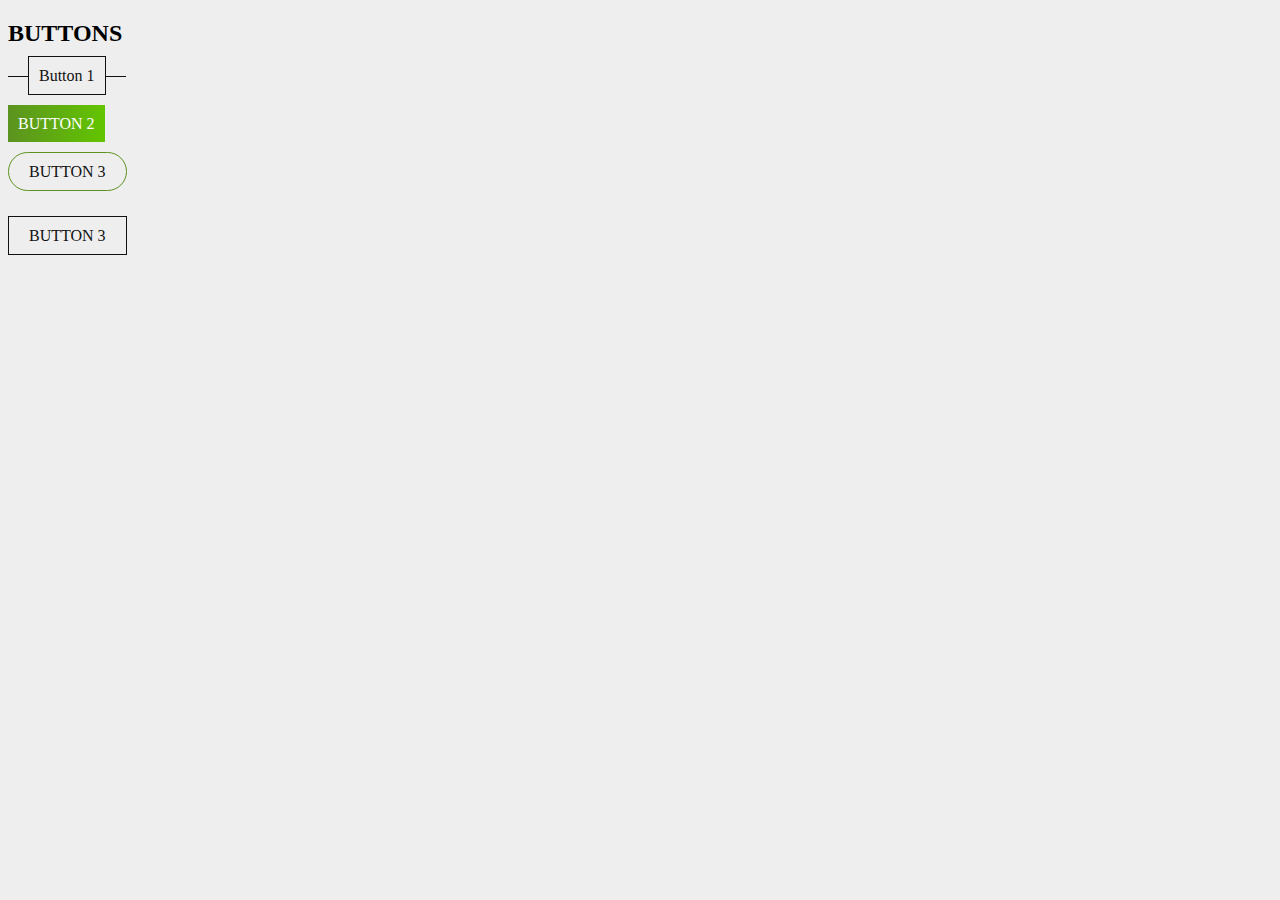
<file: app/button.html>
<!DOCTYPE html>
<html lang="en">

<head>
    <meta charset="UTF-8">
    <title>Buttons</title>
    <style>
        a {
            text-decoration: none;
            color: #FFF;
        }
        
        body{
            background: #eee;
        }
    /*********************************************************************************************************************
                                                        btn-fancy
    *********************************************************************************************************************/
        .btn-fancy-content {
            padding: 10px;
            border: 1px solid #111;
            color: #121212;
            transition: all .3s ease-in-out;
        }

        .btn-fancy:before {
            content: "";
            padding-right: 20px;
            border-top: #111 1px solid;
            font-size: 5px;
            transition: all .3s ease-in-out;
        }

        .btn-fancy:after {
            content: "";
            padding-right: 20px;
            border-top: #111 1px solid;
            font-size: 5px;
            transition: all .3s ease-in-out;
        }

        .btn-fancy-content:hover {
            background: #fc3;
            color: #222;
            border: 1px solid transparent;
        }

        .btn-fancy:hover::before {
            border-color: #fc3;
        }

        .btn-fancy:hover::after {
            border-color: #fc3;
        }

/*********************************************************************************************************************
                                                        btn-gradient
    *********************************************************************************************************************/
    
        .btn-gradient {
            padding: 10px;
            background-size: 200% auto;
            background-image: linear-gradient(to right, #5c9320 0%, #63c600 51%, #5c9320 100%);
            transition: all .3s ease-in-out;
        }

        .btn-gradient:hover {
            background-position: right;
        }
        
    /*********************************************************************************************************************
                                                        btn-rounded
    *********************************************************************************************************************/
    
        .btn-rounded{
            padding: 10px 20px;
            border: 1px  solid #5C9320;
            border-radius: 30px;
            color: #111;
            transition: all .3s ease-in-out;
        }
        .btn-rounded:hover{
            color: #eee;
            background: #5C9320;
            border: 1px solid transparent;
        }
    /*********************************************************************************************************************
                                                        btn-oneplus
    *********************************************************************************************************************/
    
        .btn-oneplus{
            position: relative;
            border: #111 solid 1px;
            padding: 10px 20px;
            color: #111;
            transition: all .3s ease-in-out;
        }
        .btn-oneplus:hover{
            color: #fff;
        }
        .btn-oneplus:hover span{
            transform: translateY(0);
            opacity: 1;
            border-radius: 0;
        }
        .btn-oneplus span{
            position: absolute;
            top: 0;
            bottom: 0;
            right: 0;
            background: #111;
            width: 100%;
            transform: translateX(-100%);
            transition: all .3s ease-in-out;
            opacity: 0;
            z-index: -1;
            border-top-right-radius: 20px; 
            border-bottom-right-radius: 20px;
        }
        .oneplus-btn-container{
            overflow: hidden;
            display: inline-block;
            line-height: 50px;
            margin: 0;
        }
    /*********************************************************************************************************************
                                                        DONT CARE
    *********************************************************************************************************************/
    
        h1{
            margin: 30px;
        }
    </style>
</head>

<body>
    <h2>BUTTONS</h2>
    <a href="" class="btn-fancy"><span class="btn-fancy-content">Button 1</span></a>
    <h1></h1>
    <a href="" class="btn-gradient">BUTTON 2</a>
    <h1></h1>
    <a href="" class="btn-rounded">BUTTON 3</a>
    <h1></h1>
    <p class="oneplus-btn-container"><a href="" class="btn-oneplus">BUTTON 3<span></span></a></p>
</body>

</html>
</file>
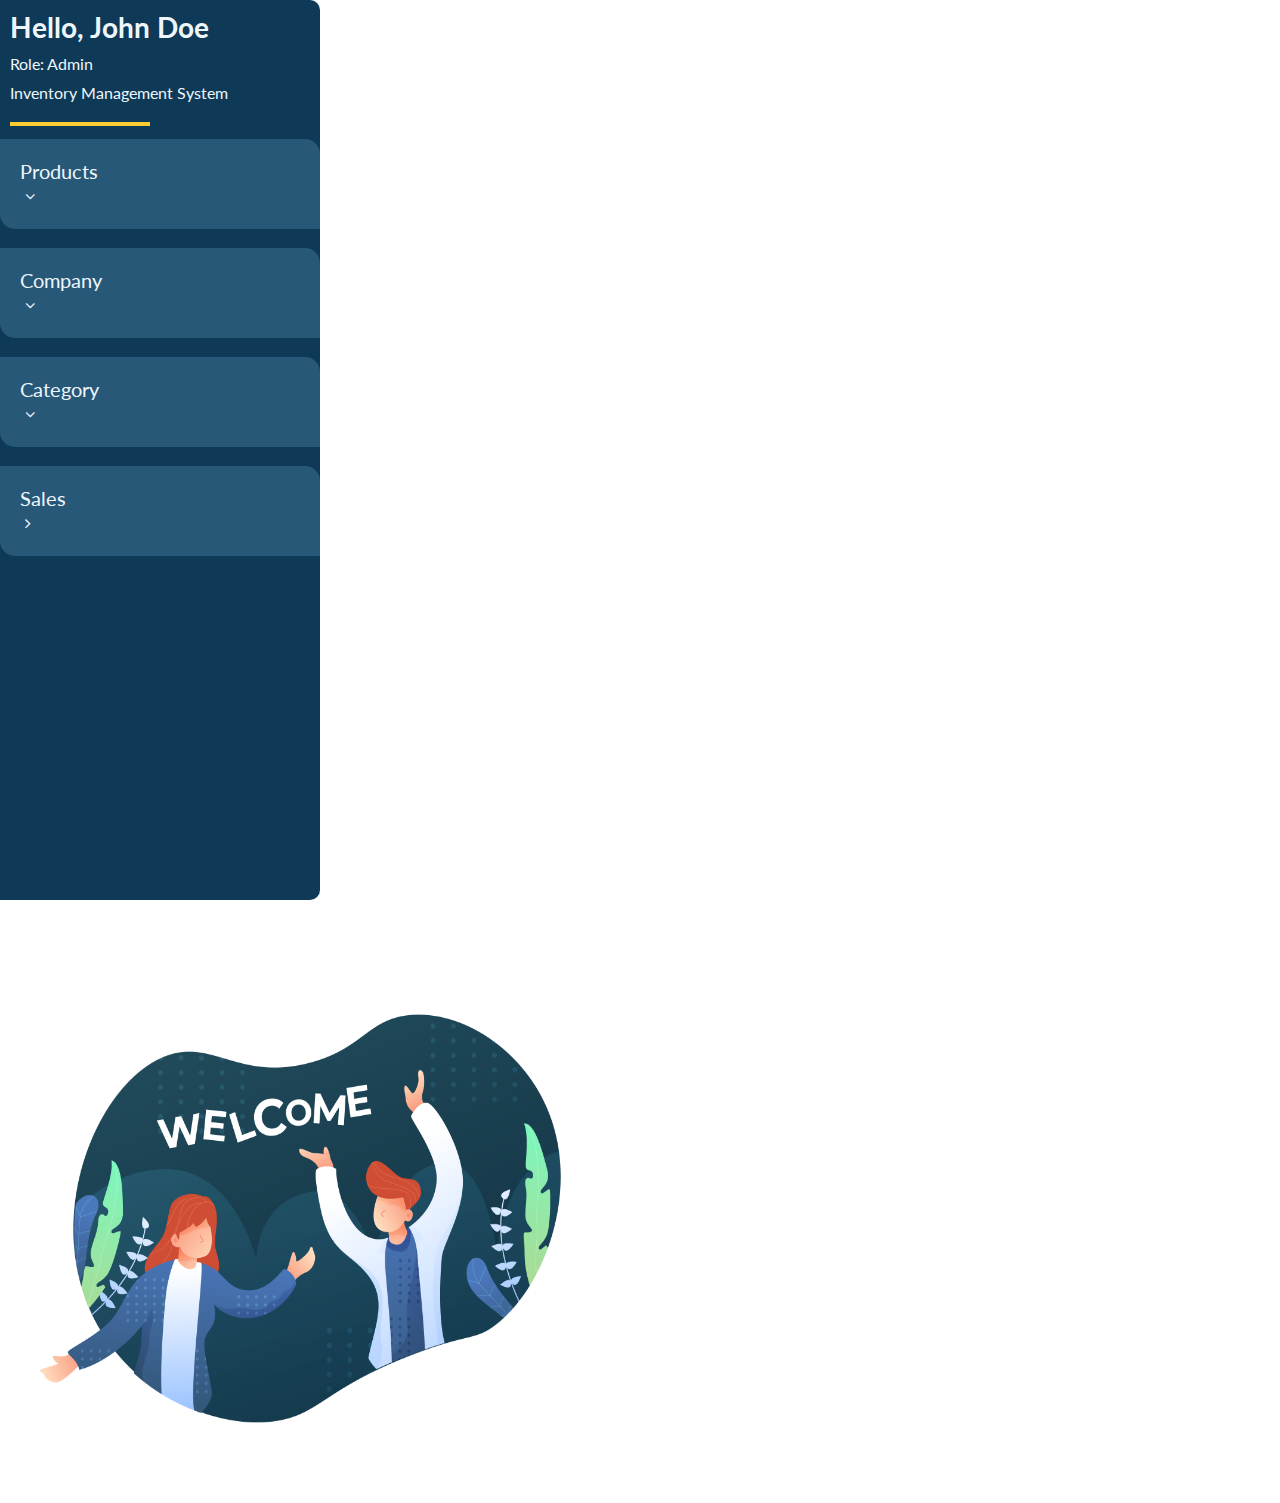
<file: app/dashboard.html>
<!DOCTYPE html>
<html lang="en">

<head>

    <!-- important meta tags -->
    <meta charset="utf-8">
    <meta http-equiv="X-UA-Compatible" content="IE=edge">
    <meta name="viewport" content="width=device-width, initial-scale=1">

    <!-- Title -->
    <title>Inoovathon</title>

    <!-- Basic SEO -->
    <meta name="description"
        content="Porfolio of an IT engineering student named as Saurav Ahuja. Studies in Thadomal Shahani Engineering College. Expertise in Web Development with project management and UI/UX designing.">
    <meta name="keywords"
        content="Portfolio, UI, UX, Mobile App, Web Design, Web Development, Responsive website, Creative website, Video, Creative Content, Engineering, IT, Skills, Project,">

    <!-- Favicon -->
    <link rel="shortcut icon" href="../assets/images/favicon.png">

    <!-- Google Font -->
    <link rel="preconnect" href="https://fonts.gstatic.com">
    <link href="https://fonts.googleapis.com/css2?family=Lato:wght@300;400;700;900&display=swap" rel="stylesheet">
    <!-- Font Awesome -->
    <link rel="stylesheet" href="https://cdnjs.cloudflare.com/ajax/libs/font-awesome/4.7.0/css/font-awesome.min.css"
        integrity="sha512-SfTiTlX6kk+qitfevl/7LibUOeJWlt9rbyDn92a1DqWOw9vWG2MFoays0sgObmWazO5BQPiFucnnEAjpAB+/Sw=="
        crossorigin="anonymous" />

    <!-- Custom CSS -->
    <link rel="stylesheet" href="../assets/style/helper-class.css">

    <!-- Custom CSS -->
    <link rel="stylesheet" href="../assets/style/dashboard.css">
</head>

<body>
    <!-- Content Strats From Here -->
    <section id="first-dashboard">
        <section id="side-panel">
            <div class="personal-information">
                <h1 class="greeting">Hello, John Doe</h1>
                <p class="role p-t-10">Role: Admin</p>
                <p class="general-description p-t-10">Inventory Management System</p>
                <p class="l-dash m-t-20"></p>
            </div>
            <div class="side-contents">
                <div class="section-products flexed">
                    <p class="section-name text-capitalize">Products</p>
                    <div class="text-right">
                        <i id="product-click" class="fa fa-angle-down text-right"></i>
                    </div>
                </div>
                <div id="product-content" class="inactive">
                    <p class="p-10">Add New</p>
                    <p class="p-10">View All</p>
                </div>
                <br>
                <div class="section-company flexed">
                    <p class="section-name text-capitalize">Company</p>
                    <div class="text-right">
                        <i id="company-click" class="fa fa-angle-down text-right"></i>
                    </div>
                </div>
                <div id="company-content" class="inactive">
                    <p class="p-10">Add New</p>
                    <p class="p-10">View All</p>
                </div>
                <br>
                <div class="section-category flexed">
                    <p class="section-name text-capitalize">Category</p>
                    <div class="text-right">
                        <i id="category-click" class="fa fa-angle-down text-right"></i>
                    </div>
                </div>
                <div id="category-content" class="inactive">
                    <p class="p-10">Add New</p>
                    <p class="p-10">View All</p>
                </div>
                <br>
                <div class="section-sales flexed">
                    <p class="section-name text-capitalize">Sales</p>
                    <div class="text-right">
                        <i id="" class="fa fa-angle-right text-right"></i>
                    </div>
                </div>
            </div>
        </section>
        <section id="dashboard-panel">
            <img src="../assets/images/dashboard/Mesa de trabajo 1.png" alt="" height="600px" width="600px">
        </section>
    </section>
    <script src="../assets/script/jquery/jquery.min.js"></script>

    <!-- Custom JS -->
    <script src="../assets/script/dashboard.js"></script>
</body>

</html>
</file>
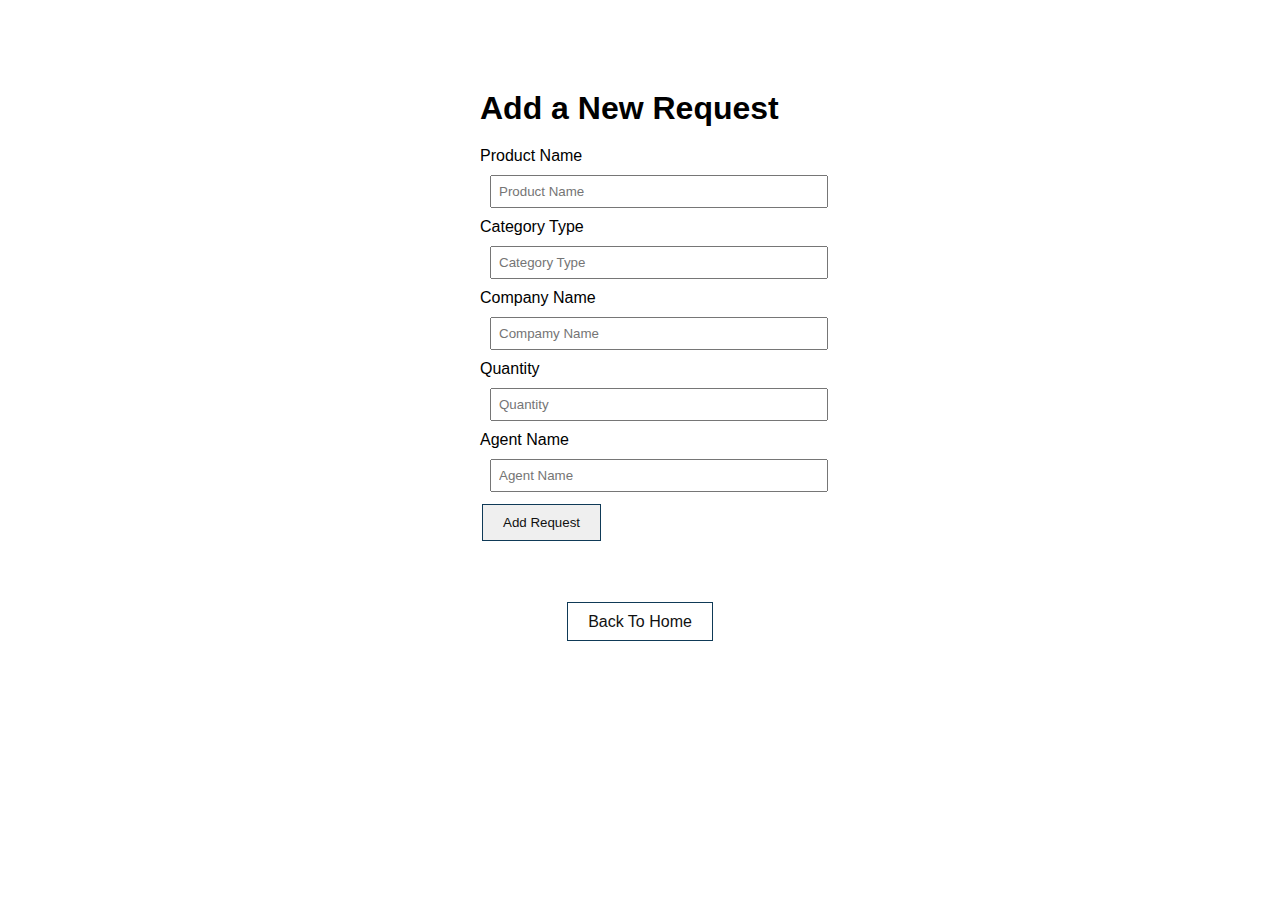
<file: app/newRequest.html>
<!DOCTYPE html>
<html lang="en">

<head>
    <meta charset="UTF-8">
    <meta http-equiv="X-UA-Compatible" content="IE=edge">
    <meta name="viewport" content="width=device-width, initial-scale=1.0">
    <title>Document</title>
    <link rel="stylesheet" href="../assets/style/dashboard.css">
    <link rel="stylesheet" href="../assets/style/helper-class.css">
    <link rel="stylesheet" href="../assets/style/button.css">
</head>

<body>
    <section id="new-request">
        <div class="content-box-md">
            <div class="container">
                <form action="./newRequest.php" class="mainWrap" method="POST">
                    <h1 class="p-b-20">Add a New Request</h1>
                    <label for="">Product Name</label>
                    <br>
                    <input placeholder="Product Name" type="text" name="product_name" />
                    <br>
                    <label for="">Category Type</label>
                    <br>
                    <input placeholder="Category Type" type="text" name="category_type" />
                    <br>
                    <label for="">Company Name</label>
                    <br>
                    <input placeholder="Compamy Name" type="text" name="company_name" />
                    <br>
                    <label for="">Quantity</label>
                    <br>
                    <input placeholder="Quantity" type="text" name="quantity" />
                    <br>
                    <label for="">Agent Name</label>
                    <br>
                    <input placeholder="Agent Name" type="text" name="agent_name" />
                    <button type="submit" class="btn-box">Add Request</button>
                </form>
            </div>
            <div class="m-t-50 text-center">
                <a href="./dashboard.php" class="btn-box">Back To Home</a>
            </div>
        </div>

    </section>
</body>

</html>
</file>
<file: assets/script/typed.js/docs/assets/bass.css>
/*! Basscss | http://basscss.com | MIT License */

.h1{ font-size: 2rem }
.h2{ font-size: 1.5rem }
.h3{ font-size: 1.25rem }
.h4{ font-size: 1rem }
.h5{ font-size: .875rem }
.h6{ font-size: .75rem }

.font-family-inherit{ font-family:inherit }
.font-size-inherit{ font-size:inherit }
.text-decoration-none{ text-decoration:none }

.bold{ font-weight: bold; font-weight: bold }
.regular{ font-weight:normal }
.italic{ font-style:italic }
.caps{ text-transform:uppercase; letter-spacing: .2em; }

.left-align{ text-align:left }
.center{ text-align:center }
.right-align{ text-align:right }
.justify{ text-align:justify }

.nowrap{ white-space:nowrap }
.break-word{ word-wrap:break-word }

.line-height-1{ line-height: 1 }
.line-height-2{ line-height: 1.125 }
.line-height-3{ line-height: 1.25 }
.line-height-4{ line-height: 1.5 }

.list-style-none{ list-style:none }
.underline{ text-decoration:underline }

.truncate{
  max-width:100%;
  overflow:hidden;
  text-overflow:ellipsis;
  white-space:nowrap;
}

.list-reset{
  list-style:none;
  padding-left:0;
}

.inline{ display:inline }
.block{ display:block }
.inline-block{ display:inline-block }
.table{ display:table }
.table-cell{ display:table-cell }

.overflow-hidden{ overflow:hidden }
.overflow-scroll{ overflow:scroll }
.overflow-auto{ overflow:auto }

.clearfix:before,
.clearfix:after{
  content:" ";
  display:table
}
.clearfix:after{ clear:both }

.left{ float:left }
.right{ float:right }

.fit{ max-width:100% }

.max-width-1{ max-width: 24rem }
.max-width-2{ max-width: 32rem }
.max-width-3{ max-width: 48rem }
.max-width-4{ max-width: 64rem }

.border-box{ box-sizing:border-box }

.align-baseline{ vertical-align:baseline }
.align-top{ vertical-align:top }
.align-middle{ vertical-align:middle }
.align-bottom{ vertical-align:bottom }

.m0{ margin:0 }
.mt0{ margin-top:0 }
.mr0{ margin-right:0 }
.mb0{ margin-bottom:0 }
.ml0{ margin-left:0 }
.mx0{ margin-left:0; margin-right:0 }
.my0{ margin-top:0; margin-bottom:0 }

.m1{ margin: .5rem }
.mt1{ margin-top: .5rem }
.mr1{ margin-right: .5rem }
.mb1{ margin-bottom: .5rem }
.ml1{ margin-left: .5rem }
.mx1{ margin-left: .5rem; margin-right: .5rem }
.my1{ margin-top: .5rem; margin-bottom: .5rem }

.m2{ margin: 1rem }
.mt2{ margin-top: 1rem }
.mr2{ margin-right: 1rem }
.mb2{ margin-bottom: 1rem }
.ml2{ margin-left: 1rem }
.mx2{ margin-left: 1rem; margin-right: 1rem }
.my2{ margin-top: 1rem; margin-bottom: 1rem }

.m3{ margin: 2rem }
.mt3{ margin-top: 2rem }
.mr3{ margin-right: 2rem }
.mb3{ margin-bottom: 2rem }
.ml3{ margin-left: 2rem }
.mx3{ margin-left: 2rem; margin-right: 2rem }
.my3{ margin-top: 2rem; margin-bottom: 2rem }

.m4{ margin: 4rem }
.mt4{ margin-top: 4rem }
.mr4{ margin-right: 4rem }
.mb4{ margin-bottom: 4rem }
.ml4{ margin-left: 4rem }
.mx4{ margin-left: 4rem; margin-right: 4rem }
.my4{ margin-top: 4rem; margin-bottom: 4rem }

.mxn1{ margin-left: -.5rem; margin-right: -.5rem; }
.mxn2{ margin-left: -1rem; margin-right: -1rem; }
.mxn3{ margin-left: -2rem; margin-right: -2rem; }
.mxn4{ margin-left: -4rem; margin-right: -4rem; }

.ml-auto{ margin-left:auto }
.mr-auto{ margin-right:auto }
.mx-auto{ margin-left:auto; margin-right:auto; }

.p0{ padding:0 }
.pt0{ padding-top:0 }
.pr0{ padding-right:0 }
.pb0{ padding-bottom:0 }
.pl0{ padding-left:0 }
.px0{ padding-left:0; padding-right:0 }
.py0{ padding-top:0;  padding-bottom:0 }

.p1{ padding: .5rem }
.pt1{ padding-top: .5rem }
.pr1{ padding-right: .5rem }
.pb1{ padding-bottom: .5rem }
.pl1{ padding-left: .5rem }
.py1{ padding-top: .5rem; padding-bottom: .5rem }
.px1{ padding-left: .5rem; padding-right: .5rem }

.p2{ padding: 1rem }
.pt2{ padding-top: 1rem }
.pr2{ padding-right: 1rem }
.pb2{ padding-bottom: 1rem }
.pl2{ padding-left: 1rem }
.py2{ padding-top: 1rem; padding-bottom: 1rem }
.px2{ padding-left: 1rem; padding-right: 1rem }

.p3{ padding: 2rem }
.pt3{ padding-top: 2rem }
.pr3{ padding-right: 2rem }
.pb3{ padding-bottom: 2rem }
.pl3{ padding-left: 2rem }
.py3{ padding-top: 2rem; padding-bottom: 2rem }
.px3{ padding-left: 2rem; padding-right: 2rem }

.p4{ padding: 4rem }
.pt4{ padding-top: 4rem }
.pr4{ padding-right: 4rem }
.pb4{ padding-bottom: 4rem }
.pl4{ padding-left: 4rem }
.py4{ padding-top: 4rem; padding-bottom: 4rem }
.px4{ padding-left: 4rem; padding-right: 4rem }

.col{
  float:left;
  box-sizing:border-box;
}

.col-right{
  float:right;
  box-sizing:border-box;
}

.col-1{
  width:8.33333%;
}

.col-2{
  width:16.66667%;
}

.col-3{
  width:25%;
}

.col-4{
  width:33.33333%;
}

.col-5{
  width:41.66667%;
}

.col-6{
  width:50%;
}

.col-7{
  width:58.33333%;
}

.col-8{
  width:66.66667%;
}

.col-9{
  width:75%;
}

.col-10{
  width:83.33333%;
}

.col-11{
  width:91.66667%;
}

.col-12{
  width:100%;
}
@media (min-width: 40em){

  .sm-col{
    float:left;
    box-sizing:border-box;
  }

  .sm-col-right{
    float:right;
    box-sizing:border-box;
  }

  .sm-col-1{
    width:8.33333%;
  }

  .sm-col-2{
    width:16.66667%;
  }

  .sm-col-3{
    width:25%;
  }

  .sm-col-4{
    width:33.33333%;
  }

  .sm-col-5{
    width:41.66667%;
  }

  .sm-col-6{
    width:50%;
  }

  .sm-col-7{
    width:58.33333%;
  }

  .sm-col-8{
    width:66.66667%;
  }

  .sm-col-9{
    width:75%;
  }

  .sm-col-10{
    width:83.33333%;
  }

  .sm-col-11{
    width:91.66667%;
  }

  .sm-col-12{
    width:100%;
  }

}
@media (min-width: 52em){

  .md-col{
    float:left;
    box-sizing:border-box;
  }

  .md-col-right{
    float:right;
    box-sizing:border-box;
  }

  .md-col-1{
    width:8.33333%;
  }

  .md-col-2{
    width:16.66667%;
  }

  .md-col-3{
    width:25%;
  }

  .md-col-4{
    width:33.33333%;
  }

  .md-col-5{
    width:41.66667%;
  }

  .md-col-6{
    width:50%;
  }

  .md-col-7{
    width:58.33333%;
  }

  .md-col-8{
    width:66.66667%;
  }

  .md-col-9{
    width:75%;
  }

  .md-col-10{
    width:83.33333%;
  }

  .md-col-11{
    width:91.66667%;
  }

  .md-col-12{
    width:100%;
  }

}
@media (min-width: 64em){

  .lg-col{
    float:left;
    box-sizing:border-box;
  }

  .lg-col-right{
    float:right;
    box-sizing:border-box;
  }

  .lg-col-1{
    width:8.33333%;
  }

  .lg-col-2{
    width:16.66667%;
  }

  .lg-col-3{
    width:25%;
  }

  .lg-col-4{
    width:33.33333%;
  }

  .lg-col-5{
    width:41.66667%;
  }

  .lg-col-6{
    width:50%;
  }

  .lg-col-7{
    width:58.33333%;
  }

  .lg-col-8{
    width:66.66667%;
  }

  .lg-col-9{
    width:75%;
  }

  .lg-col-10{
    width:83.33333%;
  }

  .lg-col-11{
    width:91.66667%;
  }

  .lg-col-12{
    width:100%;
  }

}
.flex{ display:-webkit-box; display:-webkit-flex; display:-ms-flexbox; display:flex }

@media (min-width: 40em){
  .sm-flex{ display:-webkit-box; display:-webkit-flex; display:-ms-flexbox; display:flex }
}

@media (min-width: 52em){
  .md-flex{ display:-webkit-box; display:-webkit-flex; display:-ms-flexbox; display:flex }
}

@media (min-width: 64em){
  .lg-flex{ display:-webkit-box; display:-webkit-flex; display:-ms-flexbox; display:flex }
}

.flex-column{ -webkit-box-orient:vertical; -webkit-box-direction:normal; -webkit-flex-direction:column; -ms-flex-direction:column; flex-direction:column }
.flex-wrap{ -webkit-flex-wrap:wrap; -ms-flex-wrap:wrap; flex-wrap:wrap }

.items-start{ -webkit-box-align:start; -webkit-align-items:flex-start; -ms-flex-align:start; -ms-grid-row-align:flex-start; align-items:flex-start }
.items-end{ -webkit-box-align:end; -webkit-align-items:flex-end; -ms-flex-align:end; -ms-grid-row-align:flex-end; align-items:flex-end }
.items-center{ -webkit-box-align:center; -webkit-align-items:center; -ms-flex-align:center; -ms-grid-row-align:center; align-items:center }
.items-baseline{ -webkit-box-align:baseline; -webkit-align-items:baseline; -ms-flex-align:baseline; -ms-grid-row-align:baseline; align-items:baseline }
.items-stretch{ -webkit-box-align:stretch; -webkit-align-items:stretch; -ms-flex-align:stretch; -ms-grid-row-align:stretch; align-items:stretch }

.self-start{ -webkit-align-self:flex-start; -ms-flex-item-align:start; align-self:flex-start }
.self-end{ -webkit-align-self:flex-end; -ms-flex-item-align:end; align-self:flex-end }
.self-center{ -webkit-align-self:center; -ms-flex-item-align:center; align-self:center }
.self-baseline{ -webkit-align-self:baseline; -ms-flex-item-align:baseline; align-self:baseline }
.self-stretch{ -webkit-align-self:stretch; -ms-flex-item-align:stretch; align-self:stretch }

.justify-start{ -webkit-box-pack:start; -webkit-justify-content:flex-start; -ms-flex-pack:start; justify-content:flex-start }
.justify-end{ -webkit-box-pack:end; -webkit-justify-content:flex-end; -ms-flex-pack:end; justify-content:flex-end }
.justify-center{ -webkit-box-pack:center; -webkit-justify-content:center; -ms-flex-pack:center; justify-content:center }
.justify-between{ -webkit-box-pack:justify; -webkit-justify-content:space-between; -ms-flex-pack:justify; justify-content:space-between }
.justify-around{ -webkit-justify-content:space-around; -ms-flex-pack:distribute; justify-content:space-around }

.content-start{ -webkit-align-content:flex-start; -ms-flex-line-pack:start; align-content:flex-start }
.content-end{ -webkit-align-content:flex-end; -ms-flex-line-pack:end; align-content:flex-end }
.content-center{ -webkit-align-content:center; -ms-flex-line-pack:center; align-content:center }
.content-between{ -webkit-align-content:space-between; -ms-flex-line-pack:justify; align-content:space-between }
.content-around{ -webkit-align-content:space-around; -ms-flex-line-pack:distribute; align-content:space-around }
.content-stretch{ -webkit-align-content:stretch; -ms-flex-line-pack:stretch; align-content:stretch }
.flex-auto{
  -webkit-box-flex:1;
  -webkit-flex:1 1 auto;
      -ms-flex:1 1 auto;
          flex:1 1 auto;
  min-width:0;
  min-height:0;
}
.flex-none{ -webkit-box-flex:0; -webkit-flex:none; -ms-flex:none; flex:none }

.order-0{ -webkit-box-ordinal-group:1; -webkit-order:0; -ms-flex-order:0; order:0 }
.order-1{ -webkit-box-ordinal-group:2; -webkit-order:1; -ms-flex-order:1; order:1 }
.order-2{ -webkit-box-ordinal-group:3; -webkit-order:2; -ms-flex-order:2; order:2 }
.order-3{ -webkit-box-ordinal-group:4; -webkit-order:3; -ms-flex-order:3; order:3 }
.order-last{ -webkit-box-ordinal-group:100000; -webkit-order:99999; -ms-flex-order:99999; order:99999 }

.relative{ position:relative }
.absolute{ position:absolute }
.fixed{ position:fixed }

.top-0{ top:0 }
.right-0{ right:0 }
.bottom-0{ bottom:0 }
.left-0{ left:0 }

.z1{ z-index: 1 }
.z2{ z-index: 2 }
.z3{ z-index: 3 }
.z4{ z-index: 4 }

.border{
  border-style:solid;
  border-width: 1px;
}

.border-top{
  border-top-style:solid;
  border-top-width: 1px;
}

.border-right{
  border-right-style:solid;
  border-right-width: 1px;
}

.border-bottom{
  border-bottom-style:solid;
  border-bottom-width: 1px;
}

.border-left{
  border-left-style:solid;
  border-left-width: 1px;
}

.border-none{ border:0 }

.rounded{ border-radius: 3px }
.circle{ border-radius:50% }

.rounded-top{ border-radius: 3px 3px 0 0 }
.rounded-right{ border-radius: 0 3px 3px 0 }
.rounded-bottom{ border-radius: 0 0 3px 3px }
.rounded-left{ border-radius: 3px 0 0 3px }

.not-rounded{ border-radius:0 }

.hide{
  position:absolute !important;
  height:1px;
  width:1px;
  overflow:hidden;
  clip:rect(1px, 1px, 1px, 1px);
}

@media (max-width: 40em){
  .xs-hide{ display:none !important }
}

@media (min-width: 40em) and (max-width: 52em){
  .sm-hide{ display:none !important }
}

@media (min-width: 52em) and (max-width: 64em){
  .md-hide{ display:none !important }
}

@media (min-width: 64em){
  .lg-hide{ display:none !important }
}

.display-none{ display:none !important }
</file>
<file: assets/script/typed.js/docs/assets/style.css>
.documentation {
  font-family: Helvetica, sans-serif;
  color: #666;
  line-height: 1.5;
  background: #f5f5f5;
}

.black {
  color: #666;
}

.bg-white {
  background-color: #fff;
}

h4 {
  margin: 20px 0 10px 0;
}

.documentation h3 {
  color: #000;
}

.border-bottom {
  border-color: #ddd;
}

a {
  color: #1184CE;
  text-decoration: none;
}

.documentation a[href]:hover {
  text-decoration: underline;
}

a:hover {
  cursor: pointer;
}

.py1-ul li {
  padding: 5px 0;
}

.max-height-100 {
  max-height: 100%;
}

section:target h3 {
  font-weight:700;
}

.documentation td,
.documentation th {
    padding: .25rem .25rem;
}

h1:hover .anchorjs-link,
h2:hover .anchorjs-link,
h3:hover .anchorjs-link,
h4:hover .anchorjs-link {
  opacity: 1;
}

.fix-3 {
  width: 25%;
  max-width: 244px;
}

.fix-3 {
  width: 25%;
  max-width: 244px;
}

@media (min-width: 52em) {
  .fix-margin-3 {
    margin-left: 25%;
  }
}

.pre, pre, code, .code {
  font-family: Source Code Pro,Menlo,Consolas,Liberation Mono,monospace;
  font-size: 14px;
}

.fill-light {
  background: #F9F9F9;
}

.width2 {
  width: 1rem;
}

.input {
  font-family: inherit;
  display: block;
  width: 100%;
  height: 2rem;
  padding: .5rem;
  margin-bottom: 1rem;
  border: 1px solid #ccc;
  font-size: .875rem;
  border-radius: 3px;
  box-sizing: border-box;
}

table {
  border-collapse: collapse;
}

.prose table th,
.prose table td {
  text-align: left;
  padding:8px;
  border:1px solid #ddd;
}

.prose table th:nth-child(1) { border-right: none; }
.prose table th:nth-child(2) { border-left: none; }

.prose table {
  border:1px solid #ddd;
}

.prose-big {
  font-size: 18px;
  line-height: 30px;
}

.quiet {
  opacity: 0.7;
}

.minishadow {
  box-shadow: 2px 2px 10px #f3f3f3;
}
</file>
<file: assets/script/typed.js/docs/assets/github.css>
/*

github.com style (c) Vasily Polovnyov <vast@whiteants.net>

*/

.hljs {
  display: block;
  overflow-x: auto;
  padding: 0.5em;
  color: #333;
  background: #f8f8f8;
  -webkit-text-size-adjust: none;
}

.hljs-comment,
.diff .hljs-header,
.hljs-javadoc {
  color: #998;
  font-style: italic;
}

.hljs-keyword,
.css .rule .hljs-keyword,
.hljs-winutils,
.nginx .hljs-title,
.hljs-subst,
.hljs-request,
.hljs-status {
  color: #1184CE;
}

.hljs-number,
.hljs-hexcolor,
.ruby .hljs-constant {
  color: #ed225d;
}

.hljs-string,
.hljs-tag .hljs-value,
.hljs-phpdoc,
.hljs-dartdoc,
.tex .hljs-formula {
  color: #ed225d;
}

.hljs-title,
.hljs-id,
.scss .hljs-preprocessor {
  color: #900;
  font-weight: bold;
}

.hljs-list .hljs-keyword,
.hljs-subst {
  font-weight: normal;
}

.hljs-class .hljs-title,
.hljs-type,
.vhdl .hljs-literal,
.tex .hljs-command {
  color: #458;
  font-weight: bold;
}

.hljs-tag,
.hljs-tag .hljs-title,
.hljs-rules .hljs-property,
.django .hljs-tag .hljs-keyword {
  color: #000080;
  font-weight: normal;
}

.hljs-attribute,
.hljs-variable,
.lisp .hljs-body {
  color: #008080;
}

.hljs-regexp {
  color: #009926;
}

.hljs-symbol,
.ruby .hljs-symbol .hljs-string,
.lisp .hljs-keyword,
.clojure .hljs-keyword,
.scheme .hljs-keyword,
.tex .hljs-special,
.hljs-prompt {
  color: #990073;
}

.hljs-built_in {
  color: #0086b3;
}

.hljs-preprocessor,
.hljs-pragma,
.hljs-pi,
.hljs-doctype,
.hljs-shebang,
.hljs-cdata {
  color: #999;
  font-weight: bold;
}

.hljs-deletion {
  background: #fdd;
}

.hljs-addition {
  background: #dfd;
}

.diff .hljs-change {
  background: #0086b3;
}

.hljs-chunk {
  color: #aaa;
}
</file>
<file: assets/style/helper-class.css>
/**
*    This is a file of all the classes which are needed while building a project
*    This file contains
*
*
*    MARGIN AND PADDING CLASSES
*    CONTENT BOXES
*    CONTAINER
*    PARALLAX
*    FIXED POISITION (FOR NAVBAR)
*    DASH
*
**/

/**************************************************************************************************************************
                                                GENERAL CLASS
**************************************************************************************************************************/
.text-center {
    text-align: center !important;
}

.parallax {
    background-attachment: fixed !important;
    background-position: center !important;
    background-repeat: no-repeat !important;
    background-size: cover !important;
}

.fixed {
    position: fixed !important;
}

.container {
    padding-left: 180px !important;
    padding-right: 180px !important;
}

/**************************************************************************************************************************
                                                DASH CLASS
**************************************************************************************************************************/
.l-dash {
    display: inline-block;
    padding: 2px 70px;
    background: #fc3;
}

.m-dash {
    display: inline-block;
    padding: 2px 50px;
    background: #fc3;
}

.s-dash {
    display: inline-block;
    padding: 2px 30px;
    background: #fc3;
}

/**************************************************************************************************************************
                                                    CONTENT BOXES
**************************************************************************************************************************/

.content-box-x-lg {
    padding: 240px 0 !important;
}

.content-box-lg {
    padding: 160px 0 !important;
}

.content-box-md {
    padding: 70px 0 !important;
}

.content-box-sm {
    padding: 40px 0 !important;
}

.content-box-x-sm {
    padding: 20px 0 !important;
}

/**************************************************************************************************************************
                                                        MARGINS
**************************************************************************************************************************/

.m-0 {
    margin: 0 !important;
}

.m-10 {
    margin: 10px !important;
}

.m-20 {
    margin: 20px !important;
}

.m-30 {
    margin: 30px !important;
}

.m-40 {
    margin: 40px !important;
}

.m-50 {
    margin: 50px !important;
}

.m-60 {
    margin: 60px !important;
}

.m-70 {
    margin: 70px !important;
}

.m-80 {
    margin: 80px !important;
}

.m-90 {
    margin: 90px !important;
}

.m-100 {
    margin: 100px !important;
}

/**************************************************************************************************************************
                                                        MARGINS TOP
**************************************************************************************************************************/
.m-t-0 {
    margin-top: 0px !important;
}

.m-t-10 {
    margin-top: 10px !important;
}

.m-t-20 {
    margin-top: 20px !important;
}

.m-t-30 {
    margin-top: 30px !important;
}

.m-t-40 {
    margin-top: 40px !important;
}

.m-t-50 {
    margin-top: 50px !important;
}

.m-t-60 {
    margin-top: 60px !important;
}

.m-t-70 {
    margin-top: 70px !important;
}

.m-t-80 {
    margin-top: 80px !important;
}

.m-t-90 {
    margin-top: 90px !important;
}

.m-t-100 {
    margin-top: 100px !important;
}

/**************************************************************************************************************************
                                                        MARGINS BOTTOM
**************************************************************************************************************************/
.m-b-0 {
    margin-bottom: 0px !important;
}

.m-b-10 {
    margin-bottom: 10px !important;
}

.m-b-20 {
    margin-bottom: 20px !important;
}

.m-b-30 {
    margin-bottom: 30px !important;
}

.m-b-40 {
    margin-bottom: 40px !important;
}

.m-b-50 {
    margin-bottom: 50px !important;
}

.m-b-60 {
    margin-bottom: 60px !important;
}

.m-b-70 {
    margin-bottom: 70px !important;
}

.m-b-80 {
    margin-bottom: 80px !important;
}

.m-b-90 {
    margin-bottom: 90px !important;
}

.m-b-100 {
    margin-bottom: 100px !important;
}

/**************************************************************************************************************************
                                                        PADDINGS
**************************************************************************************************************************/

.p-0 {
    padding: 0 !important;
}

.p-10 {
    padding: 10px !important;
}

.p-20 {
    padding: 20px !important;
}

.p-30 {
    padding: 30px !important;
}

.p-40 {
    padding: 40px !important;
}

.p-50 {
    padding: 50px !important;
}

.p-60 {
    padding: 60px !important;
}

.p-70 {
    padding: 70px !important;
}

.p-80 {
    padding: 80px !important;
}

.p-90 {
    padding: 90px !important;
}

.p-100 {
    padding: 100px !important;
}

/**************************************************************************************************************************
                                                        PADDINGS TOP
**************************************************************************************************************************/

.p-t-0 {
    padding-top: 0 !important;
}

.p-t-10 {
    padding-top: 10px !important;
}

.p-t-20 {
    padding-top: 20px !important;
}

.p-t-30 {
    padding-top: 30px !important;
}

.p-t-40 {
    padding-top: 40px !important;
}

.p-t-50 {
    padding-top: 50px !important;
}

.p-t-60 {
    padding-top: 60px !important;
}

.p-t-70 {
    padding-top: 70px !important;
}

.p-t-80 {
    padding-top: 80px !important;
}

.p-t-90 {
    padding-top: 90px !important;
}

.p-t-100 {
    padding-top: 100px !important;
}

/**************************************************************************************************************************
                                                        PADDINGS BOTTOM
**************************************************************************************************************************/

.p-b-0 {
    padding-bottom: 0 !important;
}

.p-b-10 {
    padding-bottom: 10px !important;
}

.p-b-20 {
    padding-bottom: 20px !important;
}

.p-b-30 {
    padding-bottom: 30px !important;
}

.p-b-40 {
    padding-bottom: 40px !important;
}

.p-b-50 {
    padding-bottom: 50px !important;
}

.p-b-60 {
    padding-bottom: 60px !important;
}

.p-b-70 {
    padding-bottom: 70px !important;
}

.p-b-80 {
    padding-bottom: 80px !important;
}

.p-b-90 {
    padding-bottom: 90px !important;
}

.p-b-100 {
    padding-bottom: 100px !important;
}
</file>
<file: assets/style/dashboard.css>
/***************************************************************************
                            Variables
***************************************************************************/
:root {
  --blue: #0f3a57;
  --white: #eef6fc;
}

/* USAGE
.container {
  color: var(--blue);
  background-color: var(--white);
}
*/
/***************************************************************************
                                  GENERAL 
***************************************************************************/
* {
  padding: 0;
  margin: 0;
  font-family: 'Lato', sans-serif;
}

/***************************************************************************
                            DASHBOARD SIDE PANEL
***************************************************************************/
#dashboard {
  display: flex;
}

#side-panel {
  background-color: var(--blue);
  color: var(--white);
  width: 25%;
  height: 100vh;
  border-top-right-radius: 10px ;
  border-bottom-right-radius: 10px ;
}

.side-contents {
  /* padding: 10px 30px; */
}

.personal-information {
  padding: 10px;
}

.greeting {
  font-size: 28px;
}

.section-name {
  font-size: 20px;
}

.side-contents i {
  padding: 5px;
}

.section-products,
.section-company,
.section-category,
.section-sales,
.section-request {
  background-color: #285878;
  padding: 20px;
  /* margin: 15px 0; */
  /* border: solid 1px rgba(255, 255, 255, 0.3); */
  border-radius: 0 15px;

}

#product-content,
#company-content,
#category-content {
  background: #D2EDFF;
  color: var(--blue);
  padding: 10px;
  cursor: pointer;
}


@keyframes active-inactive {
  from {
    opacity: 1;
  }

  to {
    opacity: 0;
  }
}

@keyframes inactive-active {
  from {
    opacity: 0;
  }

  to {
    opacity: 1;
  }
}

.active {
  display: block;
  animation: inactive-active .5s;
}

.inactive {
  animation: active-inactive .5s;
  display: none;
}
/***************************************************************************
                            FIRST DASHBOARD 
***************************************************************************/
#first-dashboard-panel img{
  transform: translate(240px,50px);
  height: 600px;
}

/***************************************************************************
                            FIRST DASHBOARD 
***************************************************************************/
table {
  font-family: arial, sans-serif;
  border-collapse: collapse;
  width: 100%;
  font-size: 14px;
}


th, td {
  text-align: left;
  padding: 15px;
  
}

td:nth-child(even) {
  background-color: #f2f2f2;
} 
thead{
  background: var(--blue);
  color: white;
  
}
.table-container{
  padding: 30px;
}
.row {
  margin-bottom: 30px;
}
  

/* td input[type=text],
td select {
  width: 100%;
  height: 50px;
  margin: 0;
  padding: 2px 28px;
} */

/* th:last-child {
  text-align: right;
}

td:last-child {
  text-align: right;
} */


#all-product-panel{
  display: none;
}

#add-product-panel{
  background-color: #eef6fc;
  width: 100%;  
  display: none;
}
.mainWrap{
  padding: 20px 300px;
}
.mainWrap input{
  margin: 10px;
  padding: 7px;
  width: 500px;
}

#all-company-panel{
  display: none;
}

#add-company-panel{
  display: none;
}

#all-category-panel{
  display: none;
}

#add-category-panel{
  display: none;
}
#logout{
  /* margin: 50px 135px */
}
.card{
  border: solid 1px red; 
    padding:10px 30px;
    background-color: #fefefe;
}
.float-right{
   float: right;
       transform: translateY(-190%);
}
.float-right-img{
    
   float: right;
transform: translateY(-290%);
   
}
.buttons{
    justify-content: center;
    transform: translateY(-70);
}
#sales{
  width: 100%;
  cursor: pointer;
  display: none;
  padding: 150px 350px;
}

#new-request{
  /* display: none; */
  
}
#new-request input{
  width: 100%;
}
</file>
<file: assets/style/button.css>
.btn-box{
    padding: 10px 20px;
    border: 1px  solid var(--blue);
    /* border-radius: 30px; */
    color: #111;
    transition: all .3s ease-in-out;
    margin: 2px;
    text-decoration: none;
}
.btn-box:hover{
    color: #eee;
    background: var(--blue);
    border: 1px solid transparent;
}

.btn-box-light{
    padding: 10px 20px;
    border: 1px  solid var(--white);
    /* border-radius: 30px; */
    color: #FFF;
    transition: all .3s ease-in-out;
    margin: 2px;
    text-decoration: none;
}
.btn-box-light:hover{
    color: var(--white);
    background: red;
    border: 1px solid transparent;
}

.btn-box-general{
    padding: 10px 70px;
    border: 1px  solid var(--white);
    color: #FFF;
    transition: all .3s ease-in-out;
    /* margin-top: 20px; */
    transform: translateY(-60px);
    text-decoration: none;
}
.btn-box-general:hover{
    color: var(--blue);
    background: var(--white);
    border: 1px solid transparent;
}
</file>
